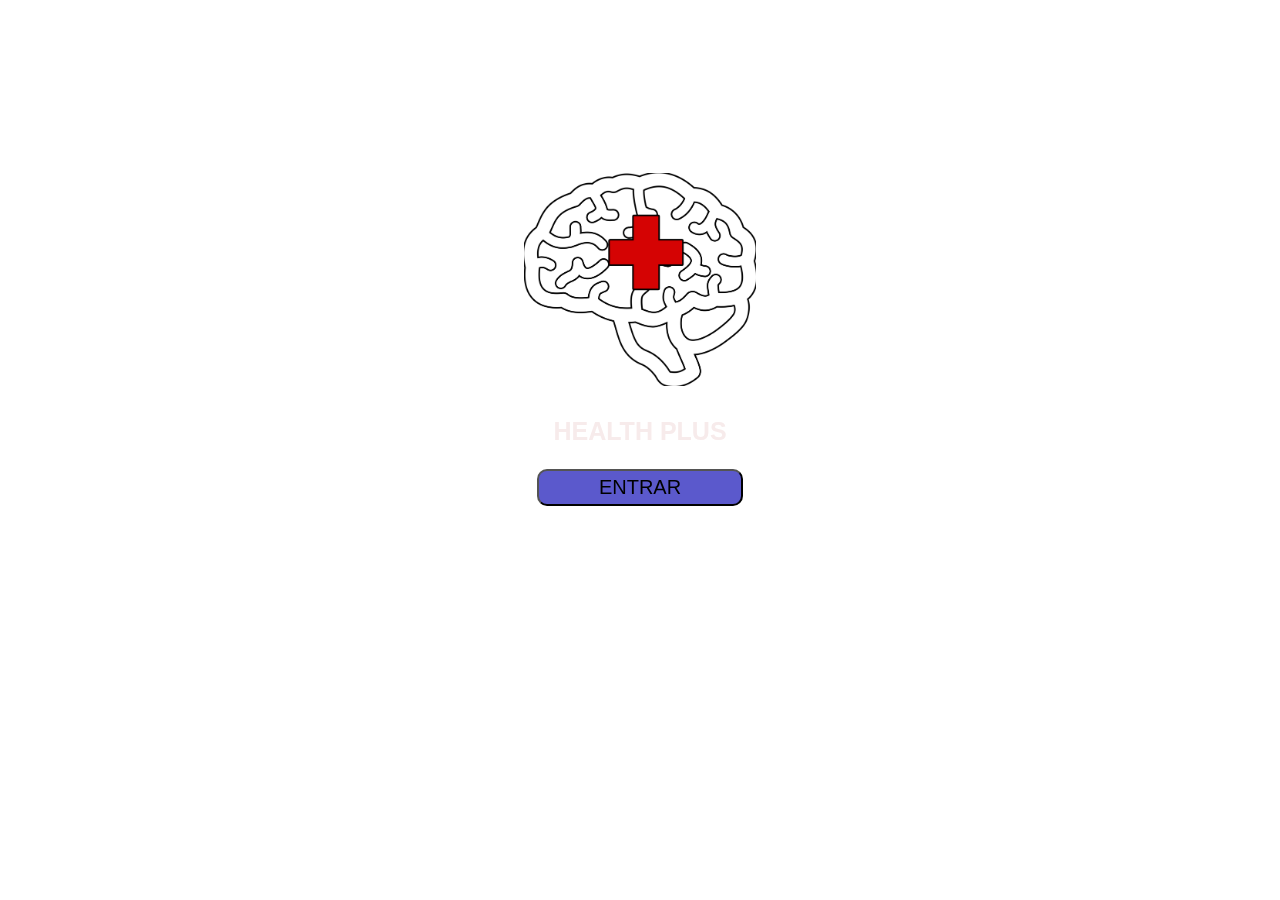
<file: index.html>
<!DOCTYPE html>
<html lang="en">

<head>
    <meta charset="UTF-8">
    <meta http-equiv="X-UA-Compatible" content="IE=edge">
    <link rel="stylesheet" href="css/style2.css" type="text/css">
    <meta name="viewport" content="width=device-width, initial-scale=1.0">
    <title>Healt Plus</title>
</head>

<body>
    
    <section class="container" >
        <figure>
            <br>
            <img src="img/heathl (2) (1).png" alt=" logo-app" class="img-app" >
        </figure>
        <br>

        <h1>HEALTH PLUS</h1>
        <br>

        <a href="apresentacao.html"><button>ENTRAR</button></a>
    </section>
    <br>

    <footer>
        
    </footer>
    
</body>
</html>
</file>
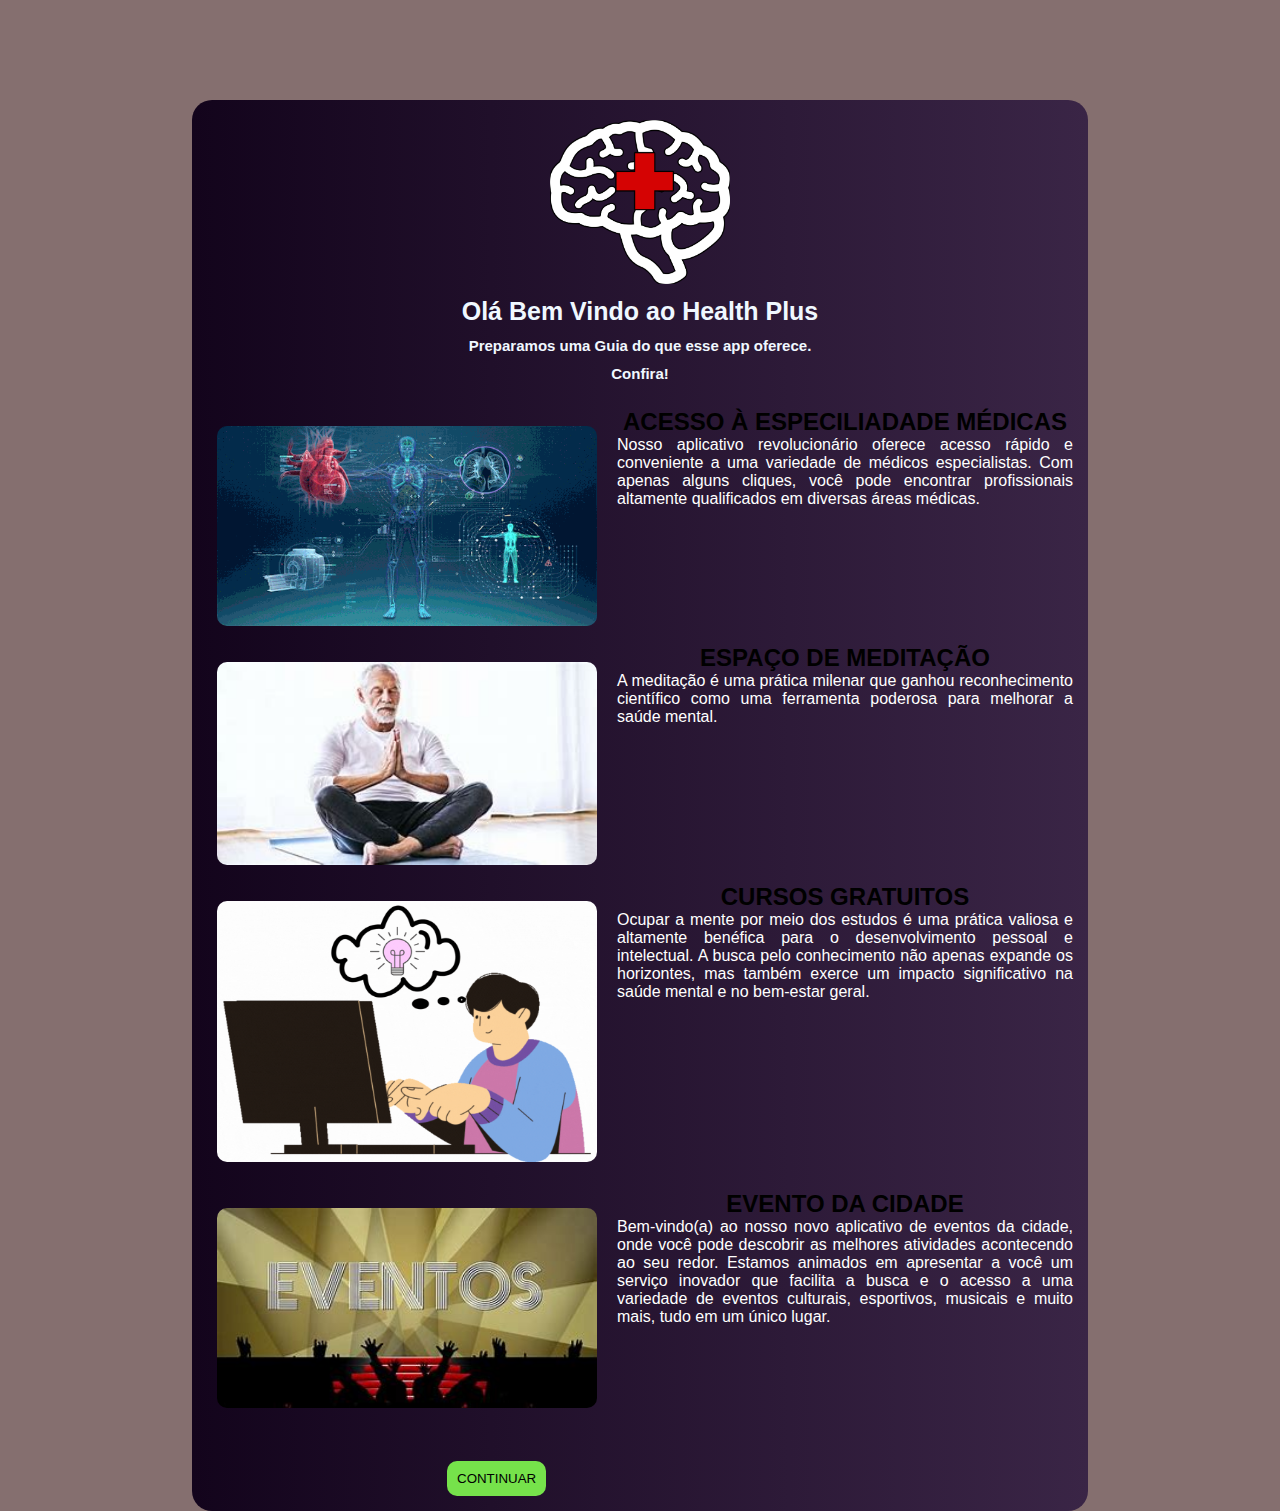
<file: apresentacao.html>
<!DOCTYPE html>
<html lang="en">

<head>
    <meta charset="UTF-8">
    <meta http-equiv="X-UA-Compatible" content="IE=edge">
    <link rel="stylesheet" href="css/style.css" type="text/css">
    <meta name="viewport" content="width=device-width, initial-scale=1.0">
    <title>Health Plus</title>
</head>

<body>

    <section class="container">

        <figure>
            <img src="img/heathl (2) (1).png" alt="logo-app" class="img-app">
        </figure>
        <br>

        <h1>Olá Bem Vindo ao Health Plus</h1><br>


        <h3>Preparamos uma Guia do que esse app oferece.</h3><br>
        <h3>Confira!</h3><br>

        <section class="conteudo">
            <div class="grid-corpo">

                <div class="corpo">
                    <br>
                    <img src="img/medicina.gif" alt="gif medicina" class="imagem-corpo">
                </div>

                <div>
                    <h2>ACESSO À ESPECILIADADE MÉDICAS</h2>
                    <span class="descricao-corpo">
                        <p>
                            Nosso aplicativo revolucionário oferece acesso rápido e conveniente a uma variedade de
                            médicos especialistas. Com apenas alguns cliques, você pode encontrar profissionais
                            altamente qualificados em diversas áreas médicas.
                        </p>
                    </span>
                </div>
            </div>

            <div class="grid-corpo">
                <div>
                    <br>
                    <img src="img/meditação-idosos.jpg" alt="imagem de meditacao de idosos" class="imagem-corpo">
                </div>

                <div>
                    <h2>ESPAÇO DE MEDITAÇÃO</h2>

                    <span class="descricao-corpo">
                        <p>
                            A meditação é uma prática milenar que ganhou reconhecimento científico como uma ferramenta
                            poderosa para melhorar a saúde mental.
                        </p>
                    </span>

                </div>
            </div>

            <div class="grid-corpo">
                <div>
                    <br>
                    <img src="img/logica.gif" alt="imagem-cursos-gratuitos" class="imagem-corpo">

                </div>

                <div>
                    <h2>CURSOS GRATUITOS</h2>

                    <span class="descricao-corpo">
                        <p>
                            Ocupar a mente por meio dos estudos é uma prática valiosa e altamente benéfica para o
                            desenvolvimento pessoal e intelectual. A busca pelo conhecimento não apenas expande os
                            horizontes, mas também exerce um impacto significativo na saúde mental e no bem-estar geral.
                        </p>
                    </span>
                </div>
            </div>

            <div class="grid-corpo">
                <div>
                    <br>
                    <img src="img/eventos.jpg" alt="imagens de noticia" class="imagem-corpo">
                </div>

                <div>
                    <h2>EVENTO DA CIDADE</h2>

                    <span class="descricao-corpo">
                        <p>
                            Bem-vindo(a) ao nosso novo aplicativo de eventos da cidade, onde você pode descobrir as
                            melhores atividades acontecendo ao seu redor. Estamos animados em apresentar a você um
                            serviço inovador que facilita a busca e o acesso a uma variedade de eventos culturais,
                            esportivos, musicais e muito mais, tudo em um único lugar.
                        </p>
                    </span>

                </div>
            </div>
            <br><br>

            <button id="btn-avancar" >
                <a href="menu.html">CONTINUAR</a> 
            </button>
            
        </section>

    </section>

</body>

</html>
</file>
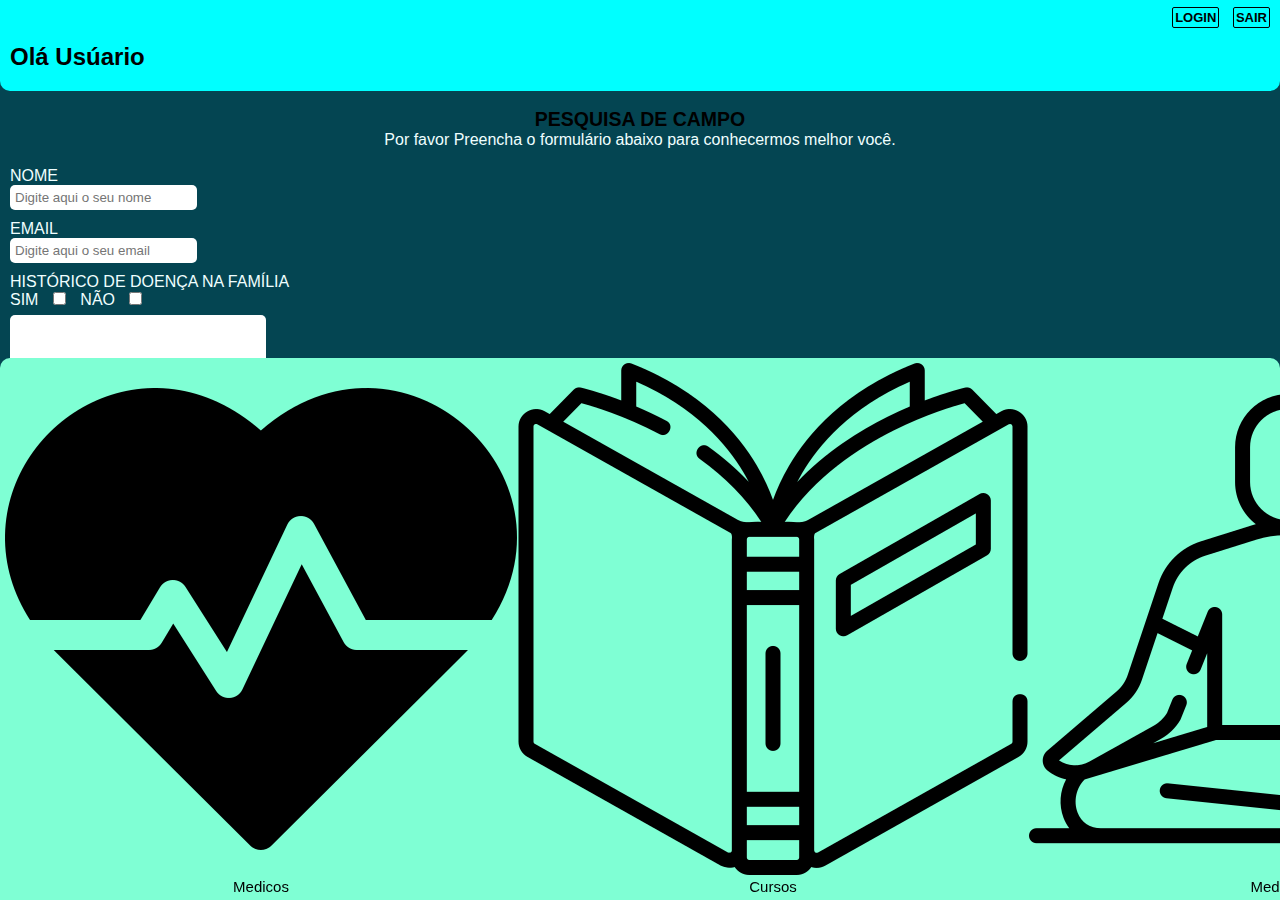
<file: menu.html>
<!DOCTYPE html>
<html lang="pt-br">

<head>
    <meta charset="UTF-8">
    <meta http-equiv="X-UA-Compatible" content="IE=edge">
    <link rel="stylesheet" href="css/style3.css" type="text/css">
    <meta name="viewport" content="width=device-width, initial-scale=1.0">
    <title>Health Plus</title>
</head>

<body>

    <header>
        <nav>
            <a href="#">LOGIN</a>
            <a href="">SAIR</a>
        </nav>
        <br>
        <h2>Olá Usúario</h2>
    </header>
    <br>

    <section class="container">

        <h2>PESQUISA DE CAMPO</h2>
        <span id="texto-obs">

            <p>
                Por favor Preencha o formulário abaixo para conhecermos melhor você.
            </p>
            <br>

            <span class="formulario">
                <form action="">
                    <label for="nome">NOME</label><br>
                    <input type="text" id="nome" name="nome" placeholder="Digite aqui o seu nome">
                    <br>

                    <label for="email">EMAIL</label><br>
                    <input type="email" id="email" name="email" placeholder="Digite aqui o seu email">
                    <br>

                    <label for="">HISTÓRICO DE DOENÇA NA FAMÍLIA</label><br>
                    <label for="doenca">SIM</label>
                    <input type="checkbox" id="doenca" name="doenca">

                    <label for="doenca">NÃO</label>
                    <input type="checkbox" id="doenca" name="doenca"><br>
                    <textarea name="historico-doenca" id="historico-doenca" cols="30" rows="5"></textarea>
                    <br>

                    <label for="acompanhamento-medico">ACOMPANHAMENTO PSIQUIATRICO?</label><br>
                    <input type="checkbox" name="acompanhamento-medico" id="acompanhamento-medico">
                    <label for="acompanhamento-medico">SIM</label>
                    <input type="checkbox" name="acompanhamento-medico" id="acompanhamento-medico">
                    <label for="acompanhamento-medico">NÃO</label>
                    <br>

                    <label for="trabalho">COM O QUE TRABALHAVA?</label><br>
                    <input type="text" name="trabalho" id="trabalho" placeholder="Digite aqui seu trabalho">
                    <br>
                    <label for="familia">QUANTOS MORAM NA CASA COM VOCÊ?</label>
                    <input type="number" name="familia" id="familia">
                </form>
            </span>

        </span>

    </section>


    <footer>
        <div id="menu-corpo">
            <div>
                <a href=""><img src="icon/cardiogram.png" alt="saude" class="icones-menu"></a>
                <figcaption>Medicos</figcaption>
            </div>
            <div>
                <a href=""><img src="icon/open-book.png" alt="estudo" class="icones-menu"></a>
                <figcaption>Cursos</figcaption>
            </div>
            <div>
                <a href=""><img src="icon/exercise.png" alt="meditação" class="icones-menu"></a>
                <figcaption>Meditação</figcaption>
            </div>
            <div>
                <a href=""><img src="icon/event.png" alt="eventos" class="icones-menu"></a>
                <figcaption>Eventos</figcaption>
            </div>
        </div>
    </footer>
</body>

</html>
</file>
<file: css/style2.css>
html, body {
    font-family: Arial, Helvetica, sans-serif;
    height: 100%;
    margin: 0;
    padding: 0;
    font-size: 62.5%;
}

body {
     background-image: url("C:/Users/User/Desktop/programacao mobile/img/fundomenu.jpg");
     background-repeat: no-repeat;
     background-size: cover;
     position: fixed;
}

.img-app {
    margin-top: 2rem;
    width: 20%;
    height: 10%;
}

@media(min-width: 280px) and (max-width: 820px) {
    .img-app {
        width: 40%;
        height: 20%;
    
    }
}

.container {
    text-align: center;
    margin: 0 auto;
    padding: 2rem;
    margin-top: 12rem;
}

h1 {
    font-size: 2.5rem;
    color: #f7ebeb;
}

button {
    font-size: 2rem;
    background-color: rgb(91, 89, 204);
    padding: 0.5rem;
    padding-left: 6rem;
    padding-right: 6rem;
    border-radius: 1rem;
}

button:hover {
    border-bottom: #f7ebeb;
}

a {
    text-decoration: none;
    color:rgb(0, 0, 0)
}
</file>
<file: css/style.css>
* {
    margin: 0;
    padding: 0;
    border: 0;
}

body {
    background-color: #856f6f;
}

html {
    font-family: Arial, Helvetica, sans-serif;
    font-size: 62.5%;
}

h1 {
    font-size: 2.5rem;
}

h3 {
    font-size: 1.5rem ;
}

.container {
    background: linear-gradient(to right, #13041c, #3a2546) ;
    max-width: 70%;
    margin: 0 auto;
    margin-top: 10rem;
    border-radius: 2rem;
    color: aliceblue;
    text-align: center;
}

@media(min-width: 280px) and (max-width: 820px) {
    .container {
        background: linear-gradient(to bottom, #13041c, #aa93b8) ;
        max-width: 100% ;
        margin: 0 auto;
        margin-top: 0.1rem;
        border-radius: 2rem;
        color: aliceblue;
        text-align: center;
    }
}

input {
    margin-bottom: 0.5rem;
    padding: 1rem;
    border-radius: 1rem;
    background-color: #696262;
}

.btn-acao {
    margin-top: 1rem;
    padding: 1.5rem;
    border-radius: 1rem;
    background-color: rgb(180, 0, 0);
    padding-left: 6rem;
    padding-right: 6rem;
}

.btn-acao:hover {
    border-bottom: solid #f5eded ;
}

form {
    text-align: center;
}

.img-app {
    margin-top: 2rem;
    width: 20%;
    height: 10%;

}

@media(min-width: 280px) and (max-width: 820px) {
    .img-app {
        width: 30%;
        height: 10%;
    
    }
}

.conteudo {
    background-color: 044552;
    padding: 1.5rem;
    color: #000;
    text-align: justify;
    font-size: 1.6rem;
    margin: 0 auto;
    border-radius: 1rem;
}

.grid-corpo {
    text-align: center;
    display: grid;
    grid-gap: 1rem;
    grid-template-columns: 400px 1fr;
}

@media(min-width: 280px) and (max-width: 820px) {
    .grid-corpo {
        text-align: center;
        display: grid;
        grid-gap: 0.1rem;
        grid-template-columns: repeat(auto-fill, minmax(300px, 1fr));
    }
}

.imagem-corpo {
    width: 95%;
    height: 85%;
    border-radius: 1rem;
}

.descricao-corpo {
    color: #fff;
    text-align: justify;
}

a {

    text-decoration: none;
    color:#000;
}


#btn-avancar {
    background-color: #76e24b ;
    padding: 1rem;
    border-radius: 1rem;
    margin-left: 24rem;
}
</file>
<file: css/style3.css>
*{
    border: 0;
    margin: 0;
    padding: 0;
}

html, body {

    height: 100%;
    font-family: Arial, Helvetica, sans-serif;
    font-size: 62.5%;
}

body {
    background-color: #044552;
}


header {
    background-color: aqua;
    padding: 1rem;
    font-size: 1.6rem;
    border-radius: 0px 0px 10px 10px;
    padding-bottom: 2rem;
}

nav {
    text-align: right;
    font-size: 1.3rem;
    word-spacing: 1rem;
}

nav a {
    text-decoration: none;
    font-weight: bold;
    color: black;
    border: solid 1px ;
    border-radius: 2px;
    padding: 2px;
}

footer {
    background-color: aquamarine;
    position: fixed;
    width: 100%;
    bottom: 0;
    border-radius: 10px 10px 0px 0px;
}

#menu-corpo {
    display: flex;
    text-align: center;
    padding: 0.5rem;
    font-size: 1.5rem;
}

@media(min-width: 280px) and (max-width: 820px) {
    .icones-menu {
        width: 50%;
        height: 60%;
    }
}

.container {
    font-size: 1.3rem;
    text-align: center;
    padding-bottom: 9rem;
    margin-top: 1rem;
    
}

#texto-obs {
    font-size: 1.6rem;
    color: azure;
}

.formulario {
    text-align: left;
}

label {
    margin-left: 1rem;
}
input {
    margin-left: 1rem;
    margin-bottom: 1rem;
    padding: 0.5rem;
    border-radius: 5px;
}

textarea {
    margin-left: 1rem;
    border-radius: 5px;
}
</file>
